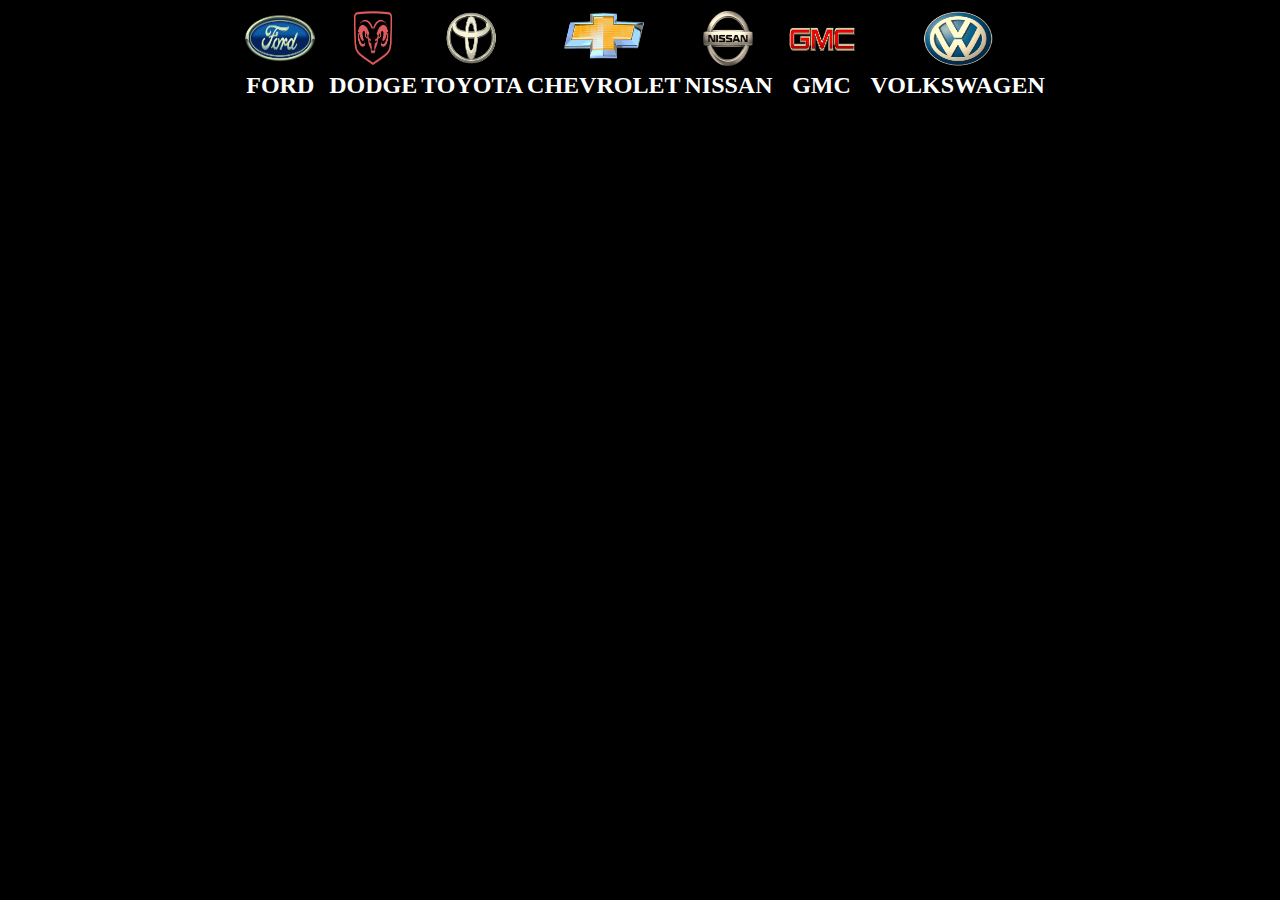
<file: Proyecto Diseño de Sistemas V2/Intermedio/Intermedio.html>
<!doctype html>
<html lang= "en">
<head>
   <meta charset="UTF-8">
   <title>AUTOVENTASMX</title>
   <link rel="stylesheet" href="Style.css">
</head>
<body bgcolor="black ">
 <font color = "Black" face = "Agency FB">
     
<div class="container">            
<table border ="0px">
<tr>
<td><center><a href="C:\Users\Jose Antonio Cruz Al\Desktop\Proyecto Diseño de Sistemas V2\Inferior\Ford/Ford.html"target="inf" class="sin linea" ><strong><font color="white" size= "5"><img class="imagen"src="Ford.png" width="70" height="55"><br>FORD</font></strong></td></a></href>
<td><center><a href="C:\Users\Jose Antonio Cruz Al\Desktop\Proyecto Diseño de Sistemas V2\Inferior\Dodge/Dodge.html"target="inf" class="sin linea" ><strong><font color="white" size= "5"><img class="imagen" src="Dodge.png" width="50" height="55"><br>DODGE</font></strong></td></a></href>
<td><center><a href="C:\Users\Jose Antonio Cruz Al\Desktop\Proyecto Diseño de Sistemas V2\Inferior\Toyota\Toyota.html"target="inf" class="sin linea" ><strong><font color="white" size= "5"><img class="imagen" src="Toyota.png" width="60" height="55"><br>TOYOTA</font></strong></td></a></href>
<td><center><a href="C:\Users\Jose Antonio Cruz Al\Desktop\Proyecto Diseño de Sistemas V2\Inferior\Chevrolet\Chevrolet.html"target="inf" class="sin linea" ><strong><font color="white" size= "5"><img class="imagen" src="Chevrolet.png" width="80" height="55"><br>CHEVROLET</font></strong></td></a></href>
<td><center><a href="C:\Users\Jose Antonio Cruz Al\Desktop\Proyecto Diseño de Sistemas V2\Inferior\Nissan\Nissan.html"target="inf" class="sin linea" ><strong><font color="white" size= "5"><img class="imagen"  src="Nissan.png" width="50" height="55"><br>NISSAN</font></strong></td></a></href>
<td><center><a href="C:\Users\Jose Antonio Cruz Al\Desktop\Proyecto Diseño de Sistemas V2\Inferior\Gmc\Gmc.html"target="inf" class="sin linea" ><strong><font color="white" size= "5"><img  class="imagen"src="Gmc.png" width="70" height="55"><br>GMC</font></strong></td></a></href>
<td><center><a href="C:\Users\Jose Antonio Cruz Al\Desktop\Proyecto Diseño de Sistemas V2\Inferior\Volkswagen\Volkswagen.html"target="inf" class="sin linea" ><strong><font color="white" size= "5"><img  class="imagen"src="Volkswagen.png" width="70" height="55"><br>VOLKSWAGEN</font></strong></td></a></href>
</div>


      
</body>
</html>
</file>
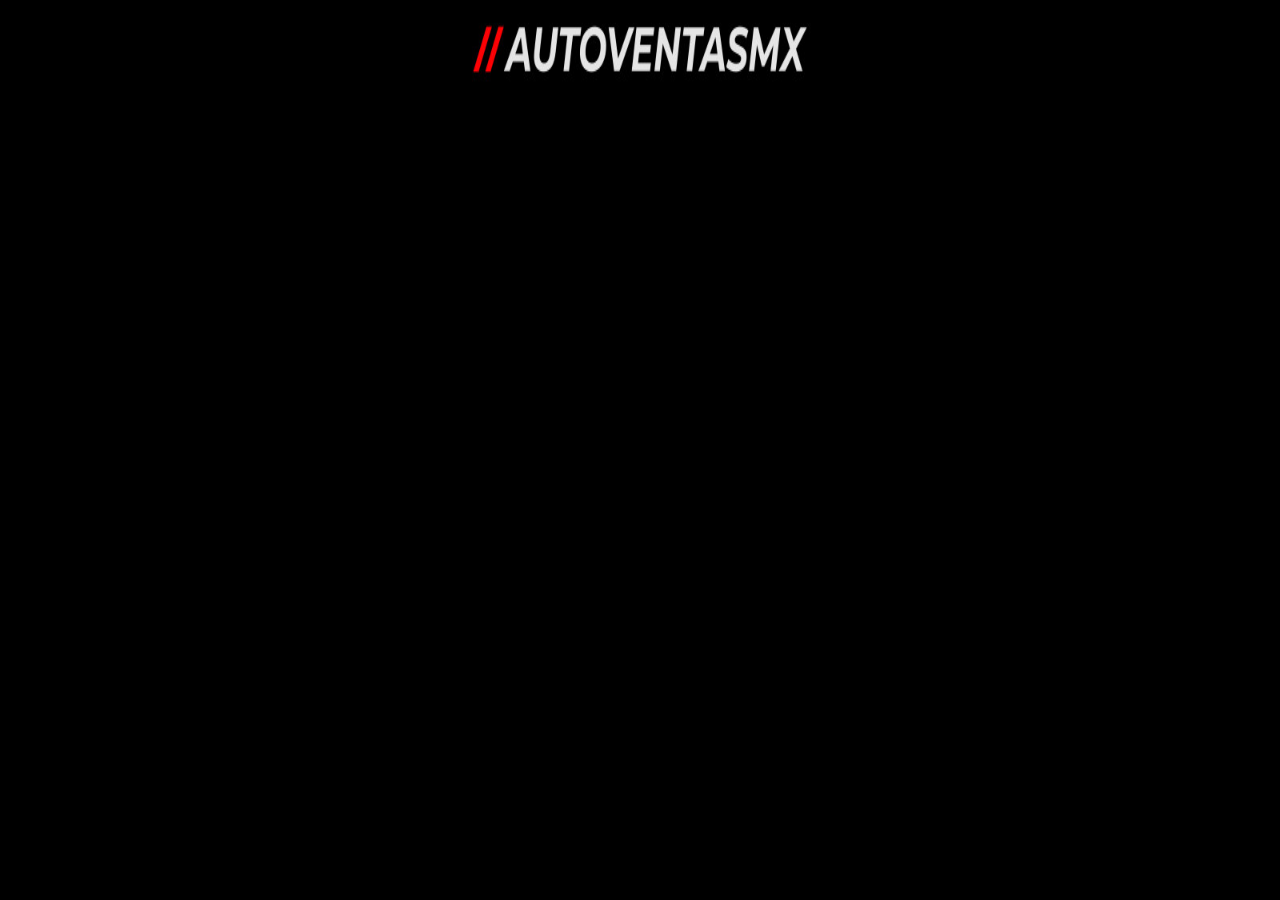
<file: Proyecto Diseño de Sistemas V2/Superior/superior.html>
<!doctype html>
<html lang= "en">
<head>
   <meta charset="UTF-8">
   <title>Pagina Venta Autos</title>
</head>
<body bgcolor= "black">
   <center> <a href="C:\Users\Jose Antonio Cruz Al\Desktop\Proyecto Diseño de Sistemas V2\index.html" target="home"><img src="Logo.png"  width="400" height="75"></a></href>
</body>
</html>
</file>
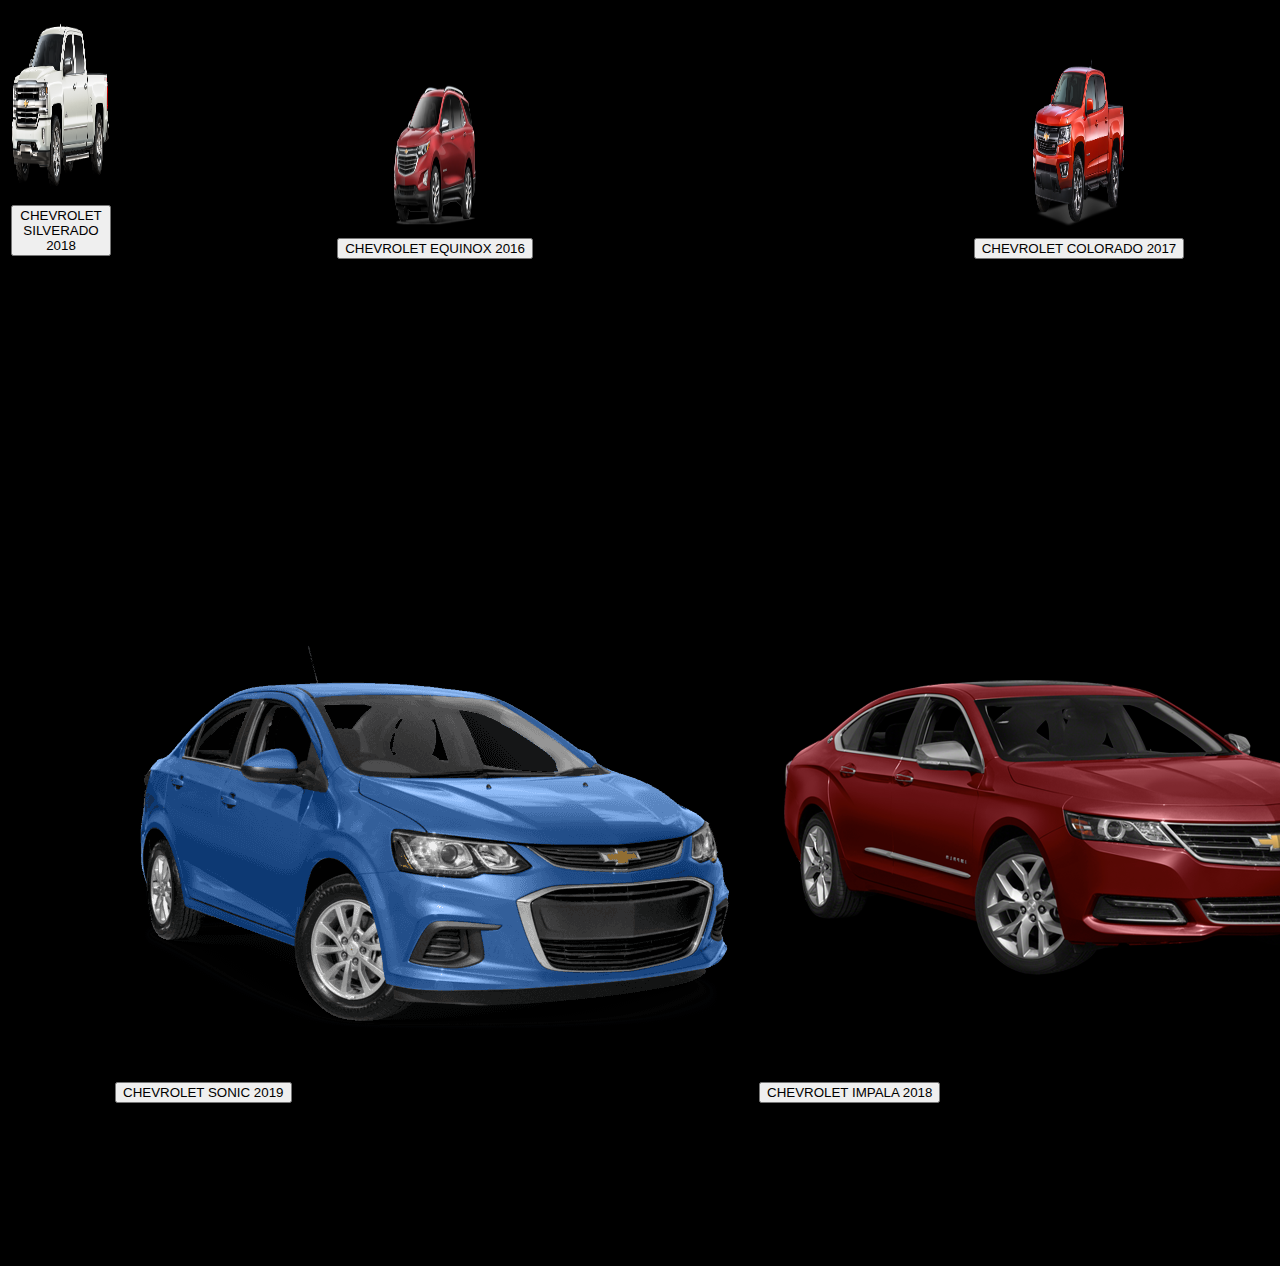
<file: Proyecto Diseño de Sistemas V2/Inferior/Chevrolet/Chevrolet.html>
<!doctype html>
<html lang= "en">
<head>
   <meta charset="UTF-8">
   <title>AUTOVENTASMX</title>
<link rel="stylesheet" href="C:\Users\Jose Antonio Cruz Al\Desktop\Proyecto Diseño de Sistemas V2\Inferior\Style.css">
<head>
<div class="container"> 
<body bgcolor="black">
<table border ="0px">
<tr>
  <td><center> 
   <div class="img-container" style=>
      <img src="Chevrolet Silverado.png"width="100" height="190" alt="Descripción de la imagen">
      <div class="btn-container">
        <button class="btn" onclick="document.querySelector('.text-container1').classList.toggle('show')">CHEVROLET SILVERADO 2018</button> <div class="text-container text-container1">
           <font face = "Agency FB"><font size = "3"><strong><p>-$640,000</p>
           <p>-Motor: 5.4lts V8</p>
           <p>-Km: 110,000</p>
           <p>-Gasolina Premium</p>


 <td><center> 
   <div class="img-container">
      <img src="Chevrolet Equinox.png" width="100" height="190" alt="Descripción de la imagen">
      <div class="btn-container">
        <button class="btn" onclick="document.querySelector('.text-container2').classList.toggle('show')">CHEVROLET EQUINOX 2016</button> <div class="text-container text-container2">
        <font face = "Agency FB"><font size = "3"><strong>
           <p>-$310,000</p>
           <p>-Motor: 2.4lts V4</p>
           <p>-Km: 68,000</p>
           <p>-Gasolina Premium</p>
<td><center> 
   <div class="img-container">
      <img src="Chevrolet Colorado.png" width="100" height="190" alt="Descripción de la imagen">
      <div class="btn-container">
        <button class="btn" onclick="document.querySelector('.text-container3').classList.toggle('show')">CHEVROLET COLORADO 2017</button> <div class="text-container text-container3">
        <font face = "Agency FB"><font size = "3"><strong>
           <p>-$395,000</p>
           <p>-Motor: 3.6lts V6</p>
           <p>-Km: 140,500</p>
           <p>-Gasolina Premium</p>
<td><center> 
   <div class="img-container">
      <img src="Chevrolet Traverse.png" width="100" height="190"  alt="Descripción de la imagen">
      <div class="btn-container">
        <button class="btn" onclick="document.querySelector('.text-container4').classList.toggle('show')">CHEVROLET TRAVERSE 2014</button> <div class="text-container text-container4">
      <font face = "Agency FB"><font size = "3"><strong>
           <p>-$270,000</p>
           <p>-Motor: 3.6lts V4</p>
           <p>-Km: 105,800</p>
           <p>-Gasolina Premium</p>
<td><center> 
   <div class="img-container">
      <img src="Chevrolet Suburban.png"  width="100" height="170" alt="Descripción de la imagen">
      <div class="btn-container">
        <button class="btn" onclick="document.querySelector('.text-container5').classList.toggle('show')">CHEVROLET SUBURBAN 2017</button> <div class="text-container text-container5">
        <font face = "Agency FB"><font size = "3"><strong>
           <p>-$630,000</p>
           <p>-Motor: 5.4lts V8</p>
           <p>-Km: 120,000</p>
           <p>-Gasolina Premium</p>
      </div>
<tr><center> 
   <td><td><div  style="padding-bottom: 150px;"></div><div class="img-container">
      <img src="Chevrolet Sonic.png"  alt="Descripción de la imagen">
      <div class="btn-container">
        <button class="btn" onclick="document.querySelector('.text-container6').classList.toggle('show')">CHEVROLET SONIC 2019 </button> <div class="text-container text-container6">
       <center><font face = "Agency FB"><font size = "3"><strong>
           <p>-$246,000</p>
           <p>-Motor: 1.8lts V4</p>
           <p>-Km: 120,400</p>
           <p>-Gasolina Premium</p></div>
<center> 
  <td><div  style="padding-bottom: 150px;"></div><div class="img-container">
      <img src="Chevrolet Impala.png"  alt="Descripción de la imagen">
      <div class="btn-container">
        <button class="btn" onclick="document.querySelector('.text-container7').classList.toggle('show')">CHEVROLET IMPALA 2018 </button> <div class="text-container text-container7">
 <center><font face = "Agency FB"><font size = "3"><strong>
           <p>-$267,000</p>
           <p>-Motor: 2.5ts V4</p>
           <p>-Km: 137,000</p>
           <p>-Gasolina Premium</p></div>
       
<center> 
  <td><div  style="padding-bottom: 150px;"></div><div class="img-container">
      <img src="Chevrolet Camaro.png" width= "150" height= "220"alt="Descripción de la imagen">
      <div class="btn-container">
        <button class="btn" onclick="document.querySelector('.text-container8').classList.toggle('show')">CHEVROLET CAMARO 2020 ZL1</button> <div class="text-container text-container8">
       <center><font face = "Agency FB"><font size = "3"><strong>
           <p>-$975,000</p>
           <p>-Motor: 6.2lts V8</p>
           <p>-Km: 58,000</p>
           <p>-Gasolina Premium</p>
  </body>
</table>
  </div>
</html>
</file>
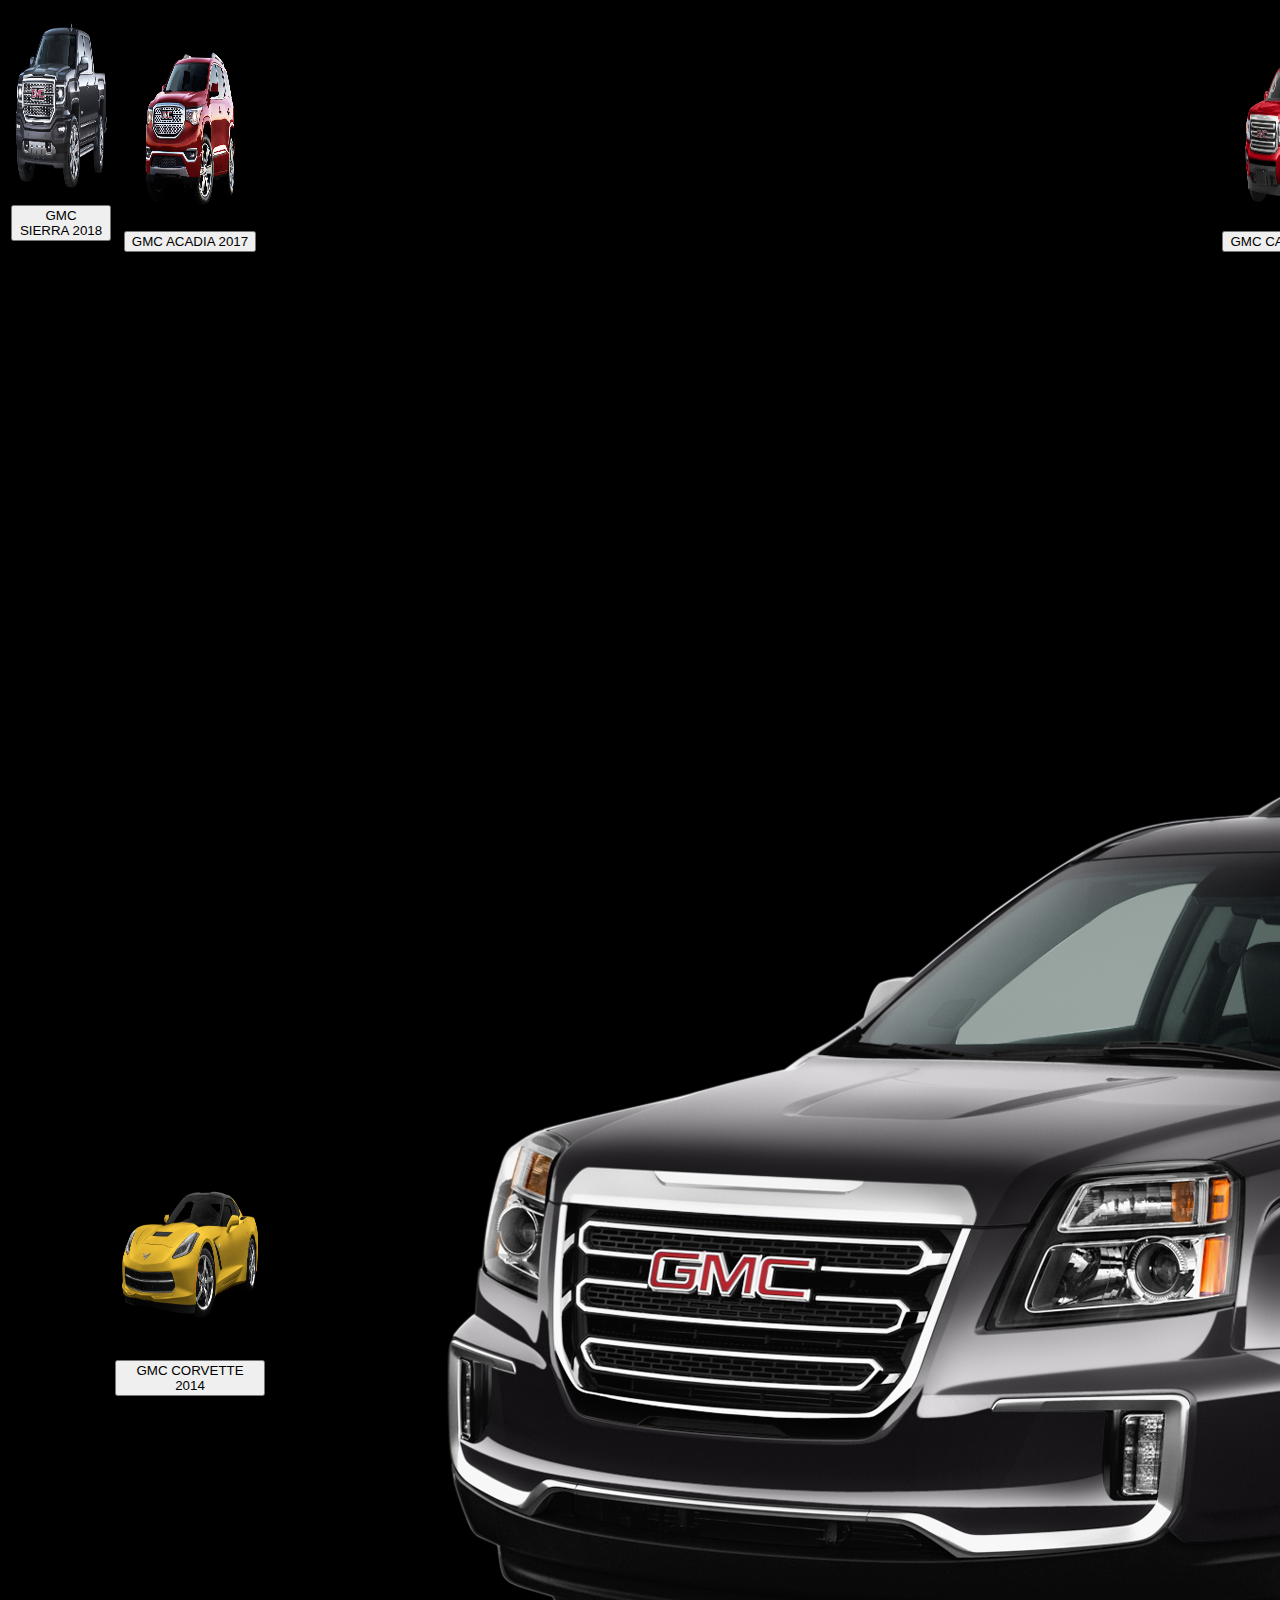
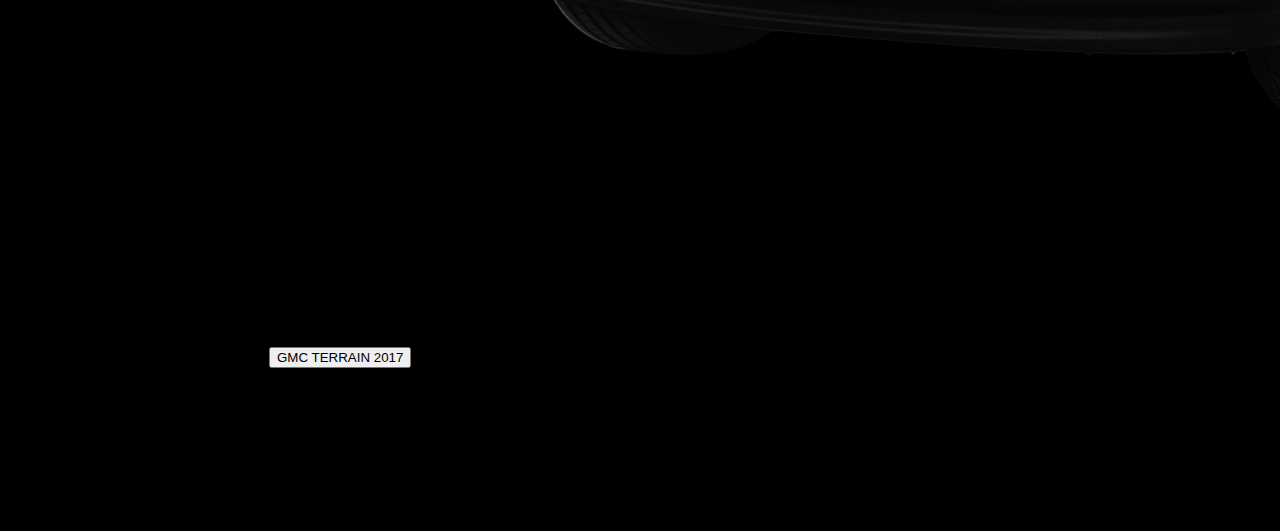
<file: Proyecto Diseño de Sistemas V2/Inferior/Gmc/Gmc.html>
<!doctype html>
<html lang= "en">
<head>
   <meta charset="UTF-8">
   <title>AUTOVENTASMX</title>
<link rel="stylesheet" href="C:\Users\Jose Antonio Cruz Al\Desktop\Proyecto Diseño de Sistemas V2\Inferior\Style.css">
<head>
<div class="container"> 
<body bgcolor="black">
<table border ="0px">
<tr>
  <td><center> 
   <div class="img-container" style=>
      <img src="Gmc Sierra.png"width="100" height="190" alt="Descripción de la imagen">
      <div class="btn-container">
        <button class="btn" onclick="document.querySelector('.text-container1').classList.toggle('show')">GMC SIERRA 2018</button> <div class="text-container text-container1">
           <font face = "Agency FB"><font size = "3"><strong><p>-$750,000</p>
           <p>-Motor: 6.2lts V8</p>
           <p>-Km: 95,000</p>
           <p>-Gasolina Premium</p>


 <td><center> 
   <div class="img-container">
      <img src="Gmc Acadia.png" width="100" height="190" alt="Descripción de la imagen">
      <div class="btn-container">
        <button class="btn" onclick="document.querySelector('.text-container2').classList.toggle('show')">GMC ACADIA 2017</button> <div class="text-container text-container2">
        <font face = "Agency FB"><font size = "3"><strong>
           <p>-$460,000</p>
           <p>-Motor: 3.6lts V6</p>
           <p>-Km: 102,000</p>
           <p>-Gasolina Premium</p>
<td><center> 
   <div class="img-container">
      <img src="Gmc Canyon.png" width="100" height="190" alt="Descripción de la imagen">
      <div class="btn-container">
        <button class="btn" onclick="document.querySelector('.text-container3').classList.toggle('show')">GMC CANYON 2016</button> <div class="text-container text-container3">
        <font face = "Agency FB"><font size = "3"><strong>
           <p>-$542,000</p>
           <p>-Motor: 2.5lts V4</p>
           <p>-Km: 52,800</p>
           <p>-Gasolina Premium</p>
<td><center> 
   <div class="img-container">
      <img src="Gmc Yukon.png" width="100" height="190"  alt="Descripción de la imagen">
      <div class="btn-container">
        <button class="btn" onclick="document.querySelector('.text-container4').classList.toggle('show')">GMC YUKON 2016</button> <div class="text-container text-container4">
      <font face = "Agency FB"><font size = "3"><strong>
           <p>-$570,000</p>
           <p>-Motor: 5.3lts V8</p>
           <p>-Km: 105,500</p>
           <p>-Gasolina Premium</p>
<td><center> 
   <div class="img-container">
      <img src="Gmc Sierra 2500.png"  width="100" height="190" alt="Descripción de la imagen">
      <div class="btn-container">
        <button class="btn" onclick="document.querySelector('.text-container5').classList.toggle('show')">GMC SIERRA 2500 2016</button> <div class="text-container text-container5">
        <font face = "Agency FB"><font size = "3"><strong>
           <p>-$654,000</p>
           <p>-Motor: 6.2lts V8</p>
           <p>-Km: 84,600</p>
           <p>-Diesel</p>
      </div>
<tr><center> 
   <td><td><div  style="padding-bottom: 150px;"></div><div class="img-container">
      <img src="Gmc Corvette.png" width= "150" height= "200" alt="Descripción de la imagen">
      <div class="btn-container">
        <button class="btn" onclick="document.querySelector('.text-container6').classList.toggle('show')">GMC CORVETTE 2014 </button> <div class="text-container text-container6">
       <center><font face = "Agency FB"><font size = "3"><strong>
           <p>-$572,000</p>
           <p>-Motor: 6.2lts V8</p>
           <p>-Km: 180,400</p>
           <p>-Gasolina Premium</p></div>
<center> 
  <td><div  style="padding-bottom: 150px;"></div><div class="img-container">
      <img src="Gmc Terrain.png"  alt="Descripción de la imagen">
      <div class="btn-container">
        <button class="btn" onclick="document.querySelector('.text-container7').classList.toggle('show')">GMC TERRAIN 2017 </button> <div class="text-container text-container7">
 <center><font face = "Agency FB"><font size = "3"><strong>
           <p>-$347,000</p>
           <p>-Motor: 3.6lts V6</p>
           <p>-Km: 147,000</p>
           <p>-Gasolina Premium</p></div>
       
<center> 
  <td><div  style="padding-bottom: 150px;"></div><div class="img-container">
      <img src="Gmc Yukon Denali.png" width= "150" height= "200"alt="Descripción de la imagen">
      <div class="btn-container">
        <button class="btn" onclick="document.querySelector('.text-container8').classList.toggle('show')">GMC YUKON DENALI 2018 </button> <div class="text-container text-container8">
       <center><font face = "Agency FB"><font size = "3"><strong>
           <p>-$674,000</p>
           <p>-Motor: 6.2lts V8</p>
           <p>-Km: 158,000</p>
           <p>-Gasolina Premium</p>
  </body>
</table>
  </div>
</html>
</file>
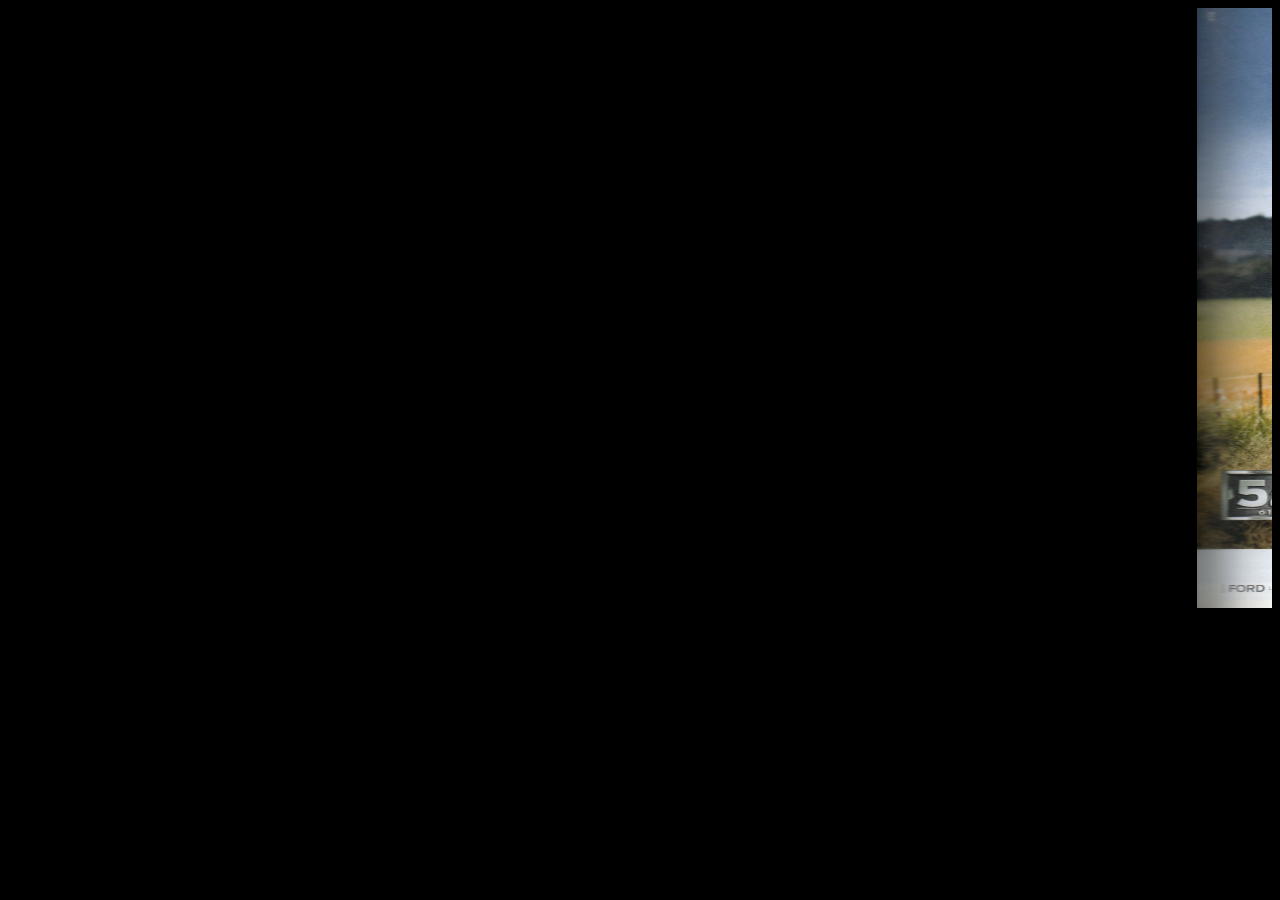
<file: Proyecto Diseño de Sistemas V2/Inferior/Inferior/inferior.html>
<!doctype html>
<html lang= "en">
<head>
   <meta charset="UTF-8">
   <title>AUTOVENYASMX</title>
</head>
<body bgcolor="black">
<marquee direction="left" scrollamount="10">
   <img src="Publicidad1.jpg"width="600" height="600">
   <img src="Publicidad2.jpg"width="600" height="600">
   <img src="Publicidad3.jpg"width="600" height="600">
   <img src="Publicidad4.jpg"width="600" height="600">
   <img src="Publicidad5.jpg"width="600" height="600">
   <img src="Publicidad6.jpg"width="600" height="600">
   <img src="Publicidad7.jpg"width="600" height="600">
   <img src="Publicidad8.jpg"width="600" height="600">
   <img src="Publicidad9.jpg"width="600" height="600">
   <img src="Publicidad10.jpg"width="600" height="600">
</marquee>

</body>
</html>
</file>
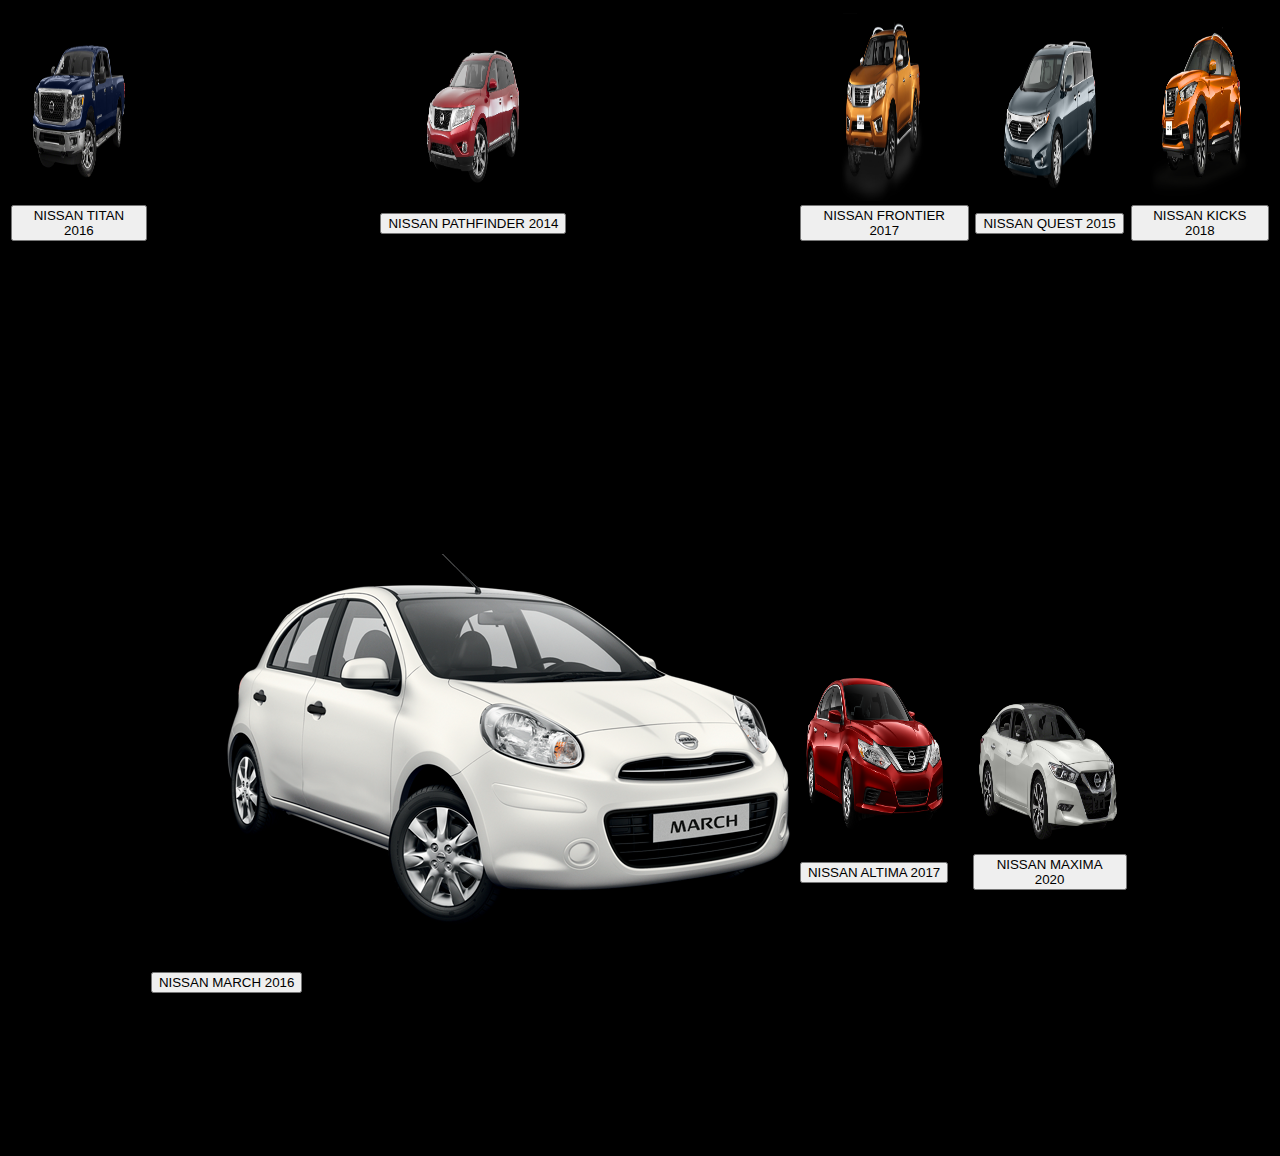
<file: Proyecto Diseño de Sistemas V2/Inferior/Nissan/Nissan.html>
<!doctype html>
<html lang= "en">
<head>
   <meta charset="UTF-8">
   <title>AUTOVENTASMX</title>
<link rel="stylesheet" href="C:\Users\Jose Antonio Cruz Al\Desktop\Proyecto Diseño de Sistemas V2\Inferior\Style.css">
<head>
<div class="container"> 
<body bgcolor="black">
<table border ="0px">
<tr>
  <td><center> 
   <div class="img-container" style=>
      <img src="Nissan Titan.png"width="100" height="190" alt="Descripción de la imagen">
      <div class="btn-container">
        <button class="btn" onclick="document.querySelector('.text-container1').classList.toggle('show')">NISSAN TITAN 2016</button> <div class="text-container text-container1">
           <font face = "Agency FB"><font size = "3"><strong><p>-$546,000</p>
           <p>-Motor: 5.6lts V8</p>
           <p>-Km: 108,000</p>
           <p>-Gasolina Premium</p>


 <td><center> 
   <div class="img-container">
      <img src="Nissan Pathfinder.png" width="100" height="190" alt="Descripción de la imagen">
      <div class="btn-container">
        <button class="btn" onclick="document.querySelector('.text-container2').classList.toggle('show')">NISSAN PATHFINDER 2014 </button> <div class="text-container text-container2">
        <font face = "Agency FB"><font size = "3"><strong>
           <p>-$294,000</p>
           <p>-Motor: 3.5lts V6</p>
           <p>-Km: 118,000</p>
           <p>-Gasolina Premium</p>
<td><center> 
   <div class="img-container">
      <img src="Nissan Frontier.png" width="100" height="190" alt="Descripción de la imagen">
      <div class="btn-container">
        <button class="btn" onclick="document.querySelector('.text-container3').classList.toggle('show')">NISSAN FRONTIER 2017</button> <div class="text-container text-container3">
        <font face = "Agency FB"><font size = "3"><strong>
           <p>-$498,000</p>
           <p>-Motor: 4.0lts V6</p>
           <p>-Km: 102,400</p>
           <p>-Gasolina Premium</p>
<td><center> 
   <div class="img-container">
      <img src="Nissan Quest.png" width="100" height="190"  alt="Descripción de la imagen">
      <div class="btn-container">
        <button class="btn" onclick="document.querySelector('.text-container4').classList.toggle('show')">NISSAN QUEST 2015</button> <div class="text-container text-container4">
      <font face = "Agency FB"><font size = "3"><strong>
           <p>-$269,000</p>
           <p>-Motor: 3.5lts V6</p>
           <p>-Km: 120,600</p>
           <p>-Gasolina Premium</p>
<td><center> 
   <div class="img-container">
      <img src="Nissan Kicks.png"  width="100" height="190" alt="Descripción de la imagen">
      <div class="btn-container">
        <button class="btn" onclick="document.querySelector('.text-container5').classList.toggle('show')">NISSAN KICKS 2018</button> <div class="text-container text-container5">
        <font face = "Agency FB"><font size = "3"><strong>
           <p>-$347,000</p>
           <p>-Motor: 1.6lts V4</p>
           <p>-Km: 86,000</p>
           <p>-Gasolina Premium</p>
      </div>
<tr><center> 
   <td><td><div  style="padding-bottom: 150px;"></div><div class="img-container">
      <img src="Nissan March.png"  alt="Descripción de la imagen">
      <div class="btn-container">
        <button class="btn" onclick="document.querySelector('.text-container6').classList.toggle('show')">NISSAN MARCH 2016 </button> <div class="text-container text-container6">
       <center><font face = "Agency FB"><font size = "3"><strong>
           <p>-$215,000</p>
           <p>-Motor: 1.6lts V4</p>
           <p>-Km: 68,200</p>
           <p>-Gasolina Premium</p></div>
<center> 
  <td><div  style="padding-bottom: 150px;"></div><div class="img-container">
      <img src="Nissan Altima.png" width= "150" height= "200" alt="Descripción de la imagen">
      <div class="btn-container">
        <button class="btn" onclick="document.querySelector('.text-container7').classList.toggle('show')">NISSAN ALTIMA 2017</button> <div class="text-container text-container7">
 <center><font face = "Agency FB"><font size = "3"><strong>
           <p>-$297,000</p>
           <p>-Motor: 3.5ts V6</p>
           <p>-Km: 122,000</p>
           <p>-Gasolina Premium</p></div>
       
<center> 
  <td><div  style="padding-bottom: 150px;"></div><div class="img-container">
      <img src="Nissan Maxima.png" width= "150" height= "200"alt="Descripción de la imagen">
      <div class="btn-container">
        <button class="btn" onclick="document.querySelector('.text-container8').classList.toggle('show')">NISSAN MAXIMA 2020</button> <div class="text-container text-container8">
       <center><font face = "Agency FB"><font size = "3"><strong>
           <p>-$455,000</p>
           <p>-Motor: 3.5lts V6</p>
           <p>-Km: 42,000</p>
           <p>-Gasolina Premium</p>
  </body>
</table>
  </div>
</html>
</file>
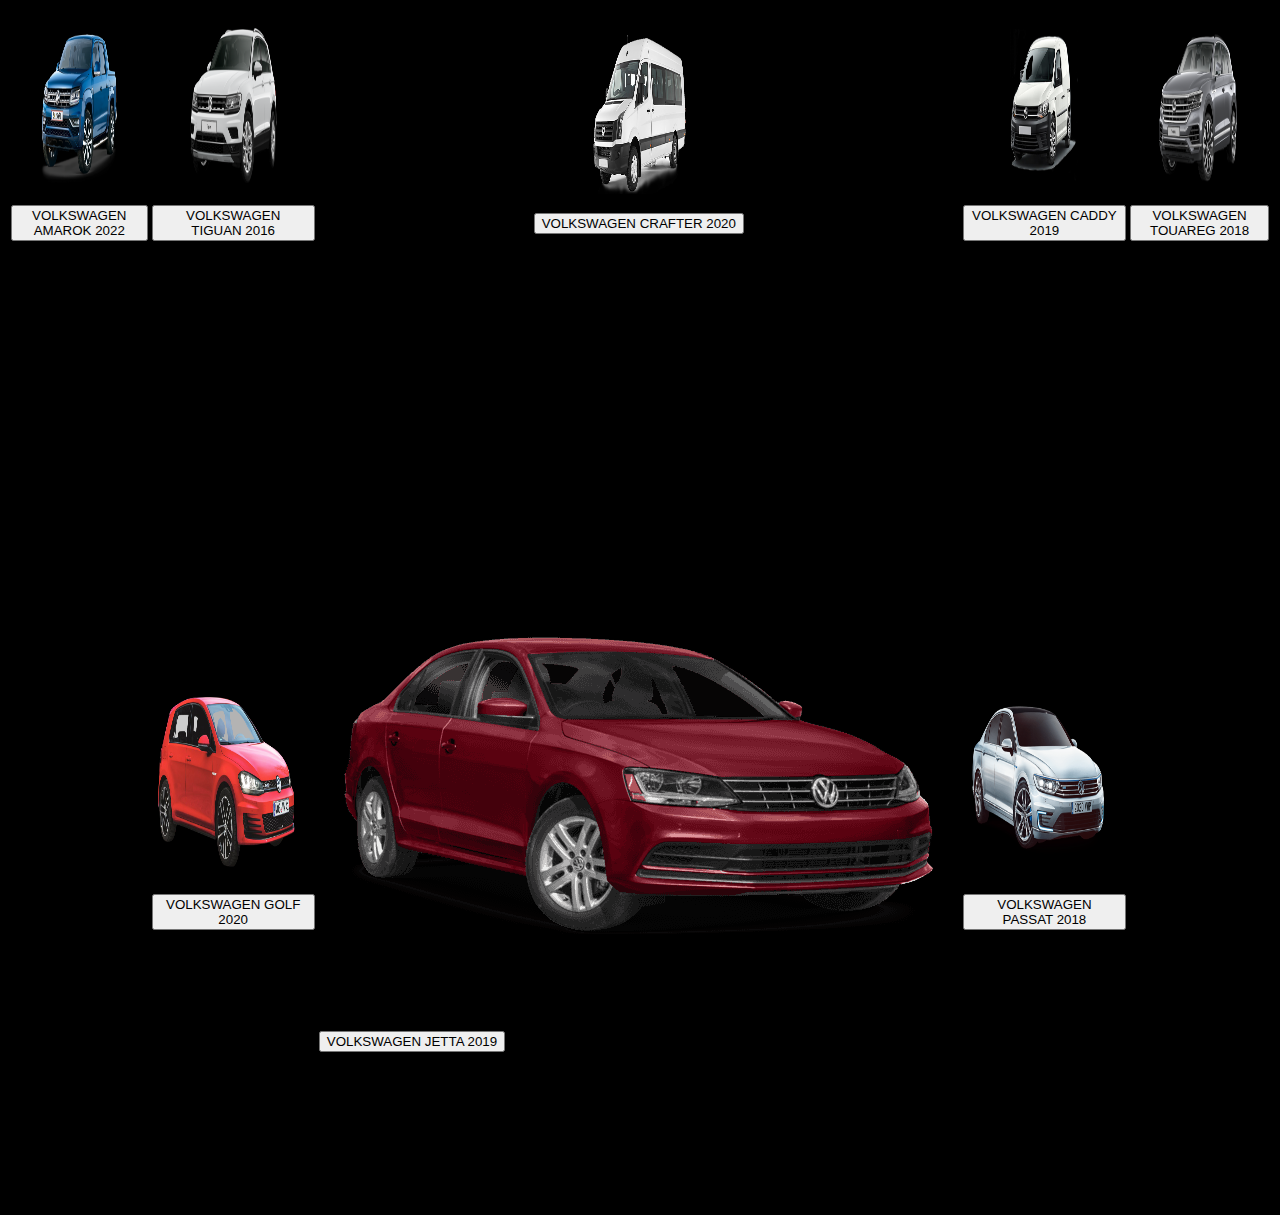
<file: Proyecto Diseño de Sistemas V2/Inferior/Volkswagen/Volkswagen.html>
<!doctype html>
<html lang= "en">
<head>
   <meta charset="UTF-8">
   <title>AUTOVENTASMX</title>
<link rel="stylesheet" href="C:\Users\Jose Antonio Cruz Al\Desktop\Proyecto Diseño de Sistemas V2\Inferior\Style.css">
<head>
<div class="container"> 
<body bgcolor="black">
<table border ="0px">
<tr>
  <td><center> 
   <div class="img-container" style=>
      <img src="Volkswagen Amarok.png"width="100" height="190" alt="Descripción de la imagen">
      <div class="btn-container">
        <button class="btn" onclick="document.querySelector('.text-container1').classList.toggle('show')">VOLKSWAGEN AMAROK 2022</button> <div class="text-container text-container1">
           <font face = "Agency FB"><font size = "3"><strong><p>-$994,000</p>
           <p>-Motor: 3.0lts V6</p>
           <p>-Km: 24,000</p>
           <p>-Diesel</p>

 <td><center> 
   <div class="img-container">
      <img src="Volkswagen Tiguan.png" width="100" height="190" alt="Descripción de la imagen">
      <div class="btn-container">
        <button class="btn" onclick="document.querySelector('.text-container2').classList.toggle('show')">VOLKSWAGEN TIGUAN 2016 </button> <div class="text-container text-container2">
        <font face = "Agency FB"><font size = "3"><strong>
           <p>-$360,000</p>
           <p>-Motor: 2.0lts V4</p>
           <p>-Km: 120,500</p>
           <p>-Gasolina Premium</p>
<td><center> 
   <div class="img-container">
      <img src="Volkswagen crafter.png" width="100" height="190" alt="Descripción de la imagen">
      <div class="btn-container">
        <button class="btn" onclick="document.querySelector('.text-container3').classList.toggle('show')">VOLKSWAGEN CRAFTER 2020</button> <div class="text-container text-container3">
        <font face = "Agency FB"><font size = "3"><strong>
           <p>-$765,000</p>
           <p>-Motor: 2.0lts V4</p>
           <p>-Km: 83,500</p>
           <p>-Diesel</p>
<td><center> 
   <div class="img-container">
      <img src="Volkswagen Caddy.png" width="100" height="190"  alt="Descripción de la imagen">
      <div class="btn-container">
        <button class="btn" onclick="document.querySelector('.text-container4').classList.toggle('show')">VOLKSWAGEN CADDY 2019 </button> <div class="text-container text-container4">
      <font face = "Agency FB"><font size = "3"><strong>
           <p>-$415,000</p>
           <p>-Motor: 1.2lts V8</p>
           <p>-Km: 62,000</p>
           <p>-Gasolina Premium</p>
<td><center> 
   <div class="img-container">
      <img src="Volkswagen Touareg.png"  width="100" height="190" alt="Descripción de la imagen">
      <div class="btn-container">
        <button class="btn" onclick="document.querySelector('.text-container5').classList.toggle('show')">VOLKSWAGEN TOUAREG 2018</button> <div class="text-container text-container5">
        <font face = "Agency FB"><font size = "3"><strong>
           <p>-$680,000</p>
           <p>-Motor: 3.0lts V6</p>
           <p>-Km: 94,000</p>
           <p>-Gasolina Premium</p>
      </div>
<tr><center> 
   <td><td><div  style="padding-bottom: 150px;"></div><div class="img-container">
      <img src="Volkswagen Golf.png" width= "150" height= "220" alt="Descripción de la imagen">
      <div class="btn-container">
        <button class="btn" onclick="document.querySelector('.text-container6').classList.toggle('show')">VOLKSWAGEN GOLF 2020 </button> <div class="text-container text-container6">
       <center><font face = "Agency FB"><font size = "3"><strong>
           <p>-$420,000</p>
           <p>-Motor: 1.4lts V4</p>
           <p>-Km: 38,600</p>
           <p>-Gasolina Premium</p></div>
<center> 
  <td><div  style="padding-bottom: 150px;"></div><div class="img-container">
      <img src="Volkswagen Jetta.png"  alt="Descripción de la imagen">
      <div class="btn-container">
        <button class="btn" onclick="document.querySelector('.text-container7').classList.toggle('show')">VOLKSWAGEN JETTA 2019 </button> <div class="text-container text-container7">
 <center><font face = "Agency FB"><font size = "3"><strong>
           <p>-$482,000</p>
           <p>-Motor: 2.0lts V4</p>
           <p>-Km: 49,200</p>
           <p>-Gasolina Premium</p></div>
       
<center> 
  <td><div  style="padding-bottom: 150px;"></div><div class="img-container">
      <img src="Volkswagen Passat.png" width= "150" height= "220"alt="Descripción de la imagen">
      <div class="btn-container">
        <button class="btn" onclick="document.querySelector('.text-container8').classList.toggle('show')">VOLKSWAGEN PASSAT 2018 </button> <div class="text-container text-container8">
       <center><font face = "Agency FB"><font size = "3"><strong>
           <p>-$436,000</p>
           <p>-Motor: 3.6lts V6</p>
           <p>-Km: 96,000</p>
           <p>-Gasolina Premium</p>
  </body>
</table>
  </div>
</html>
</file>
<file: Proyecto Diseño de Sistemas V2/Intermedio/Style.css>
.container{
  
  display: flex;
  justify-content: center;
  

}

.imagen{
 
  width: 100;
  height: 100;
  margin: 0 10px;

}

li {
    margin-bottom: 0.5rem;
}


a {
  
  text-decoration: none;

}
td {

justify-content: space-evenly;

}
</file>
